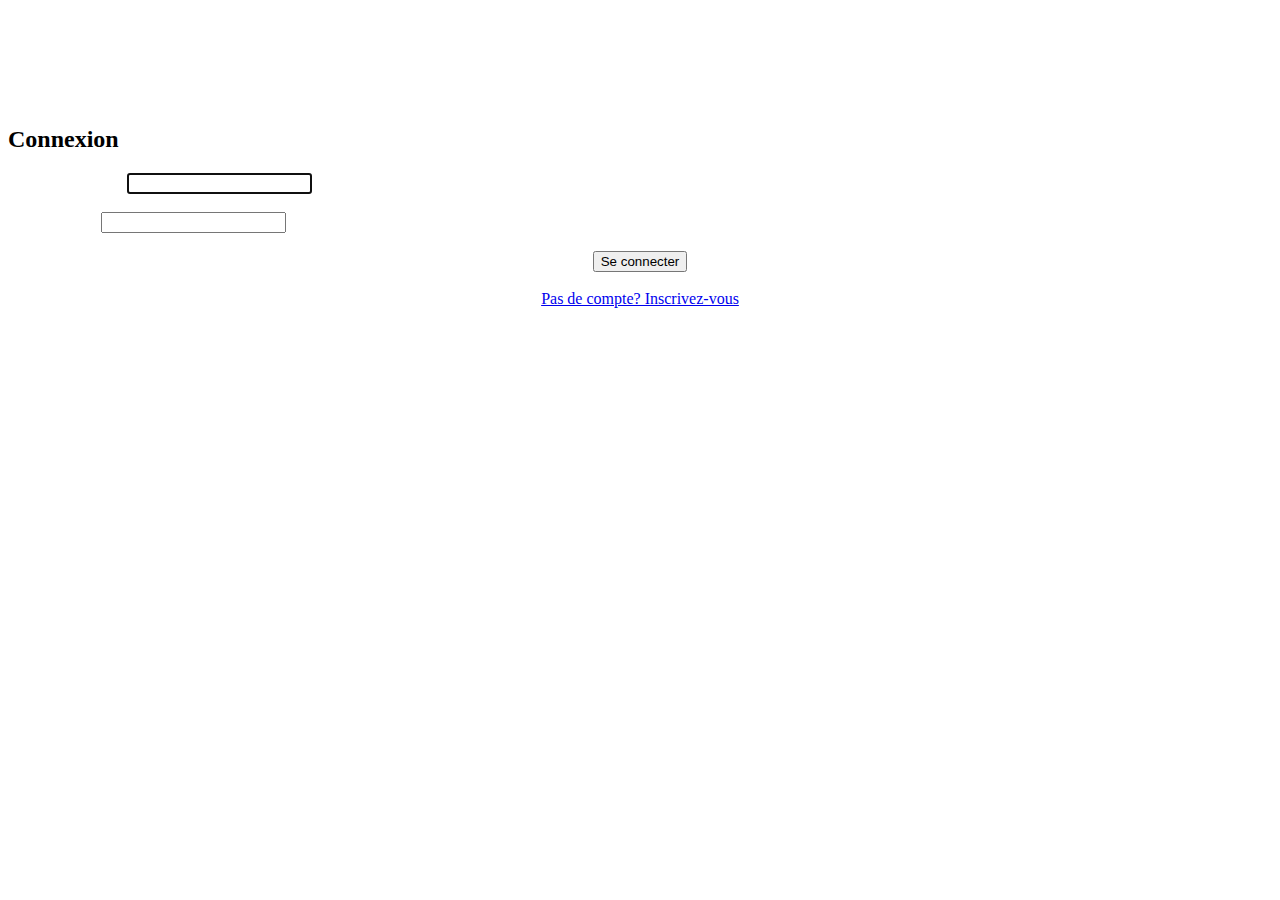
<file: src/views/login/index.html>
<!DOCTYPE html>
<html lang="fr" data-bs-theme="dark">
<head>
    <meta charset="UTF-8">
    <title>Login</title>
    <script src="https://ajax.googleapis.com/ajax/libs/jquery/3.6.4/jquery.min.js"></script>
    <link href="https://cdn.jsdelivr.net/npm/bootstrap@5.3.0/dist/css/bootstrap.min.css"
          rel="stylesheet"
          integrity="sha384-9ndCyUaIbzAi2FUVXJi0CjmCapSmO7SnpJef0486qhLnuZ2cdeRhO02iuK6FUUVM"
          crossorigin="anonymous">
    <link rel="stylesheet" href="https://cdn.jsdelivr.net/npm/bootstrap-icons@1.10.5/font/bootstrap-icons.css">
    <link rel="stylesheet" href="./style.css">
</head>
<body>
    <div class="container">
        <h2>Connexion</h2>
        <div class="card rounded-4">
            <div class="card-body">
                <form id="login-form" action="javascript:void 0">
                    <div class="form-group">
                        <label for="username">Nom d'utilisateur:</label>
                        <input id="username" class="form-control" type="text" autocomplete="username" autofocus required>
                    </div>
                    <br>
                    <div class="signup-field" style="display: none">
                        <label for="email">Courriel:</label>
                        <input id="email" type="email" class="form-control" pattern="[a-z0-9._%+\-]+@[a-z0-9.\-]+\.[a-z]{2,}$" autocomplete="email" >
                        <br>
                    </div>
                    <div class="form-group">
                        <label for="password" class="sr-only">Mot de passe:</label>
                        <input id="password" class="form-control" type="password" autocomplete="current-password" required>
                    </div>
                    <div class="signup-field" style="display: none">
                        <br>
                        <label for="confirm" class="sr-only">Confirmez le mot de passe:</label>
                        <input id="confirm" class="form-control" type="password" autocomplete="new-password">
                    </div>
                    <div id="error">
                    </div>
                    <br>
                    <div class="action-row">
                        <button id="main-action" class="btn btn-primary rounded-pill" type="submit">Se connecter</button>
                    </div><br>
                    <div class="action-row">
                        <a id="alt-action" class="btn btn-secondary rounded-pill" href="javascript:void 0">Pas de compte? Inscrivez-vous</a>
                    </div>
                </form>
            </div>
        </div>
    </div>
<script src="https://cdn.jsdelivr.net/npm/bootstrap@5.3.0/dist/js/bootstrap.bundle.min.js"
        integrity="sha384-geWF76RCwLtnZ8qwWowPQNguL3RmwHVBC9FhGdlKrxdiJJigb/j/68SIy3Te4Bkz"
        crossorigin="anonymous"></script>
<script src="./index.js"></script>
</body>
</html>
</file>
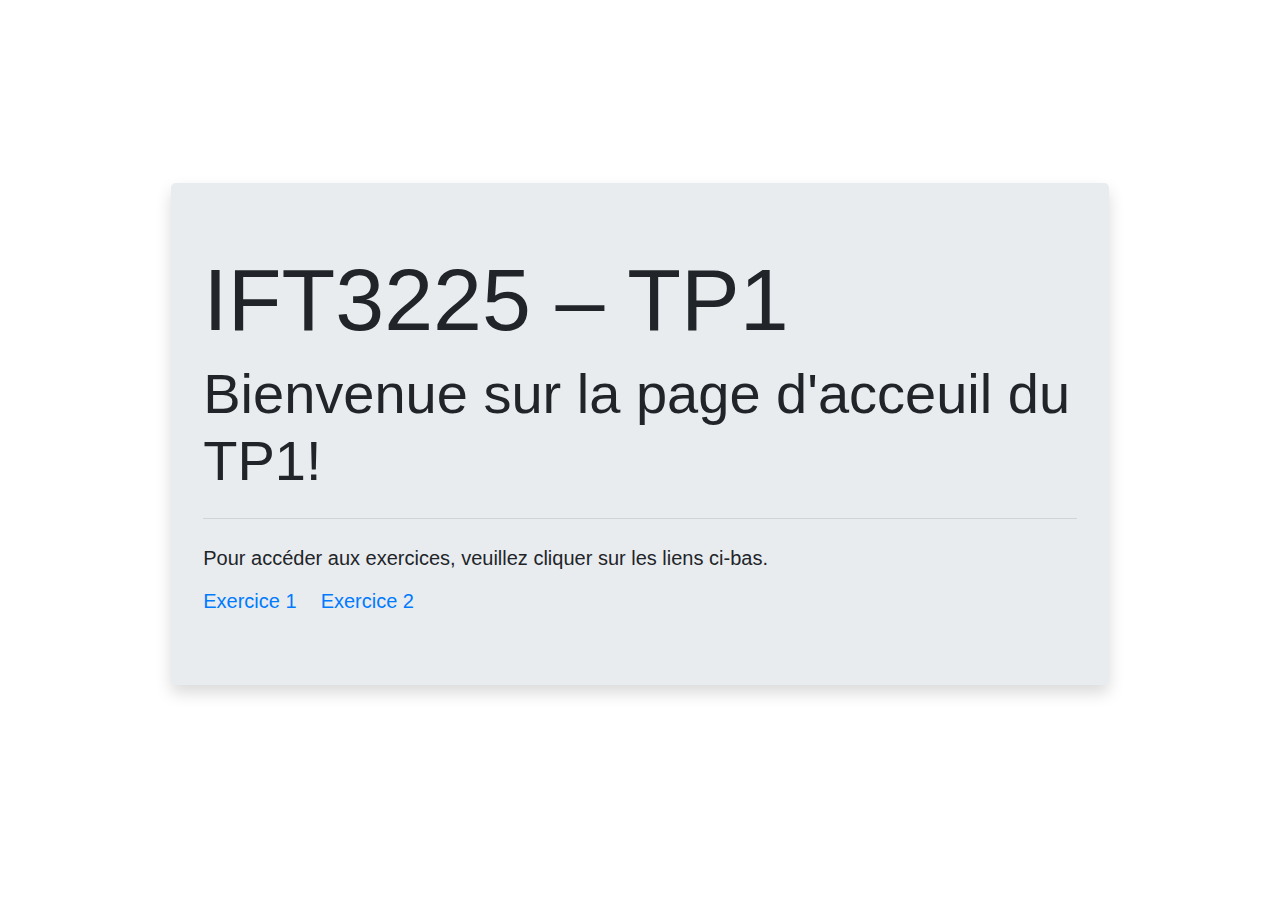
<file: TP1/app/src/index.html>
<!DOCTYPE html>
<html lang="en">
<head>
    <meta charset="UTF-8">
    <title>Accueil</title>
    <link
      rel="stylesheet"
      href="https://cdn.jsdelivr.net/npm/bootstrap@4.3.1/dist/css/bootstrap.min.css"
      integrity="sha384-ggOyR0iXCbMQv3Xipma34MD+dH/1fQ784/j6cY/iJTQUOhcWr7x9JvoRxT2MZw1T"
      crossorigin="anonymous"
    >
</head>
<body>
<div class="container-fluid vh-100 d-flex align-items-center justify-content-center">
    <div class="jumbotron w-75 shadow">
        <h1 class="display-2">IFT3225 &#8211 TP1</h1>
        <h2 class="display-4">Bienvenue sur la page d'acceuil du TP1!</h2>
        <hr class="my-4">
        <p class="lead">Pour accéder aux exercices, veuillez cliquer sur les liens ci-bas.</p>
        <div class="nav justify-content-start">
            <a class="nav-item mr-4" href="/pages/form.html" role="button"><h5>Exercice 1</h5></a>
            <a class="nav-item" href="/pages/chat.html" role="button"><h5>Exercice 2</h5></a>
        </div>
    </div>
</div>
</body>
</html>
</file>
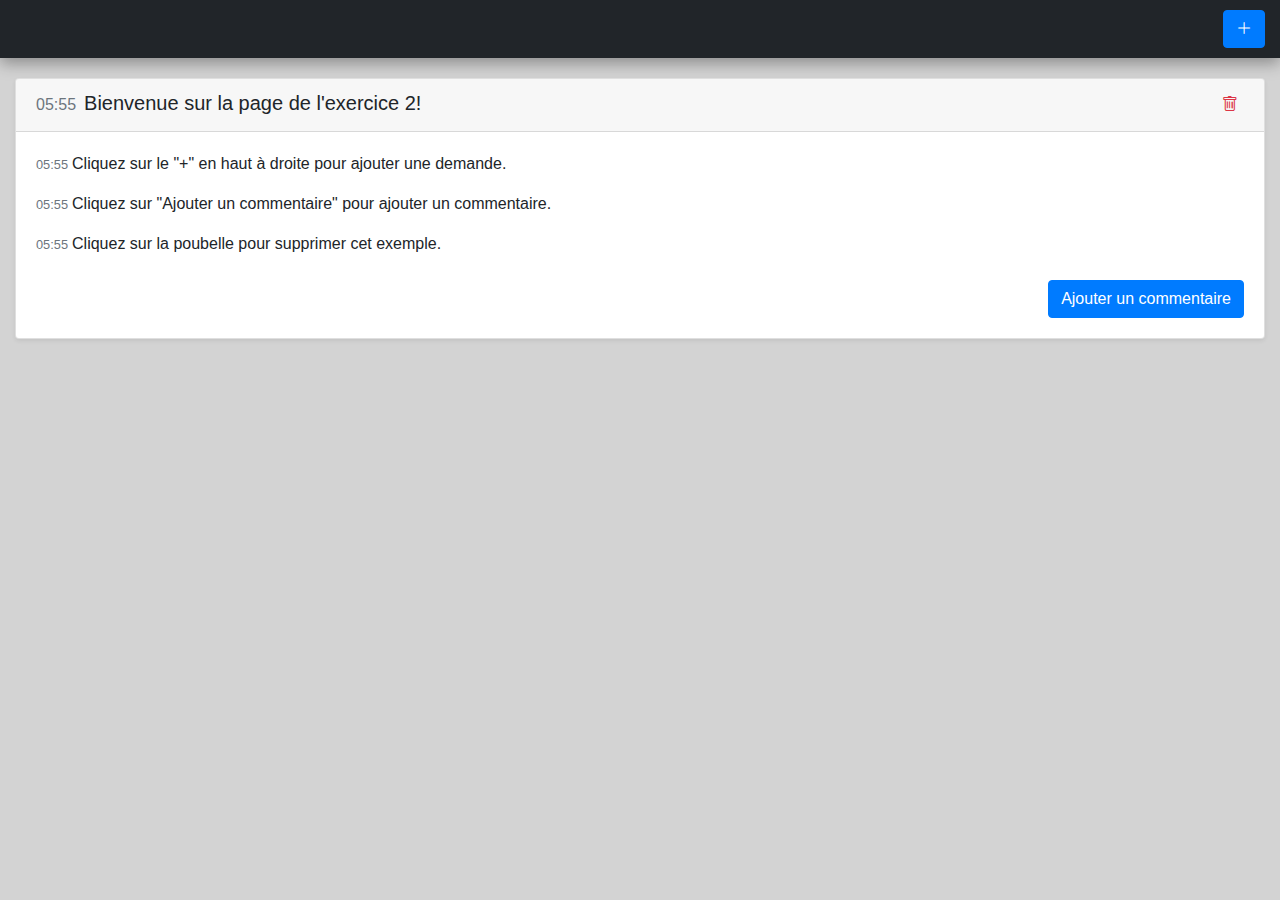
<file: TP1/app/src/pages/chat.html>
<!-- Exercise 2: Chat Box -->
<!DOCTYPE html>
<html lang="en">
<head>
    <meta charset="UTF-8">
    <title>Exercice 2</title>
    <script src="https://ajax.googleapis.com/ajax/libs/jquery/3.6.4/jquery.min.js"></script>
    <link
      rel="stylesheet"
      href="https://cdn.jsdelivr.net/npm/bootstrap@4.3.1/dist/css/bootstrap.min.css"
      integrity="sha384-ggOyR0iXCbMQv3Xipma34MD+dH/1fQ784/j6cY/iJTQUOhcWr7x9JvoRxT2MZw1T"
      crossorigin="anonymous"
    >
    <link rel="stylesheet" href="https://cdn.jsdelivr.net/npm/bootstrap-icons@1.10.5/font/bootstrap-icons.css">
    <link rel="stylesheet" href="../styles/chat.css">
</head>
<body>
<div class="main">
    <div class="action-row">
        <button type="button" id="name-add" class="btn btn-primary">
            <i class="bi bi-plus-lg"></i>
        </button>
        <form id="name-form" class="needs-validation" novalidate style="display: none">
            <div class="input-group mr-2">
                <input type="text" id="name-input" class="form-control" placeholder="Entrez votre nom" required>
                <div class="input-group-append">
                    <button type="reset" id="name-reset" class="btn btn-secondary">
                        <i class="bi bi-arrow-clockwise"></i>
                    </button>
                </div>
            </div>
            <button type="button" id="name-cancel" class="btn btn-danger mr-2">Annuler</button>
            <button type="button" id="name-confirm" class="btn btn-primary">Confirmer</button>
        </form>
    </div>
    <div id="thread-container" class="container-fluid">
    </div>
</div>
<script src="../scripts/chat.js"></script>
</body>
</html>
</file>
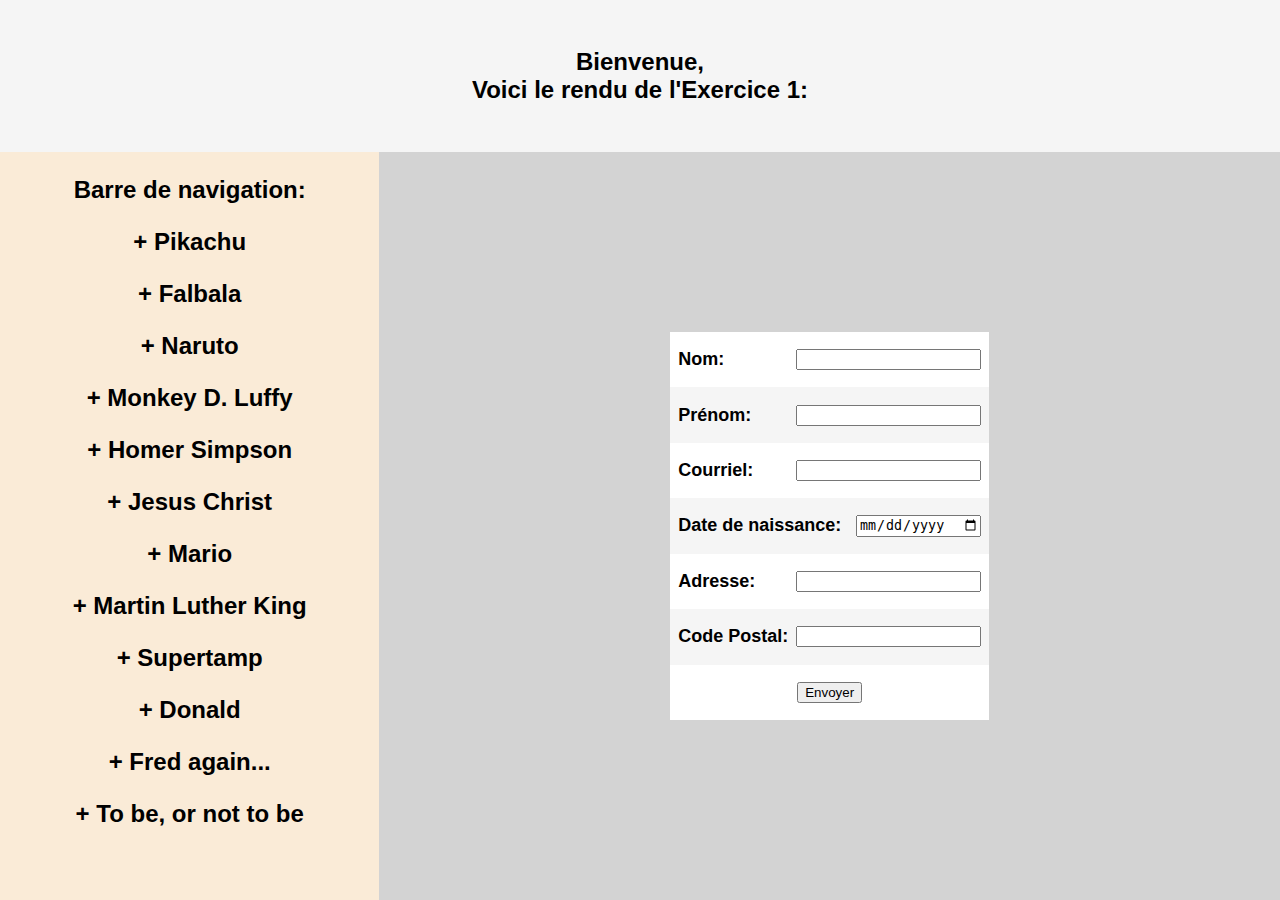
<file: TP1/app/src/pages/form.html>
<!-- Exercise 1: Form -->
<!DOCTYPE html>
<html lang="en">
<head>
  <meta charset="UTF-8">
  <title>Exercice 1</title>
  <link rel="stylesheet" href="../styles/form.css">
</head>
<body>
<div class="grid-container">
  <div class="en-tete">
    <p>Bienvenue,<br>Voici le rendu de l'Exercice 1:</p>
  </div>
  <div class="barre-de-nav">
    <p>Barre de navigation:</p>
    <p> + Pikachu</p>
    <p> + Falbala</p>
    <p> + Naruto</p>
    <p> + Monkey D. Luffy</p>
    <p> + Homer Simpson</p>
    <p> + Jesus Christ</p>
    <p> + Mario</p>
    <p> + Martin Luther King</p>
    <p> + Supertamp</p>
    <p> + Donald</p>
    <p> + Fred again...</p>
    <p> + To be, or not to be</p>
  </div>
  <div class="contenu">
    <form>
      <div>
        <label for="lastName">Nom:</label>
        <input id="lastName" type="text" autocomplete="family-name" required>
      </div>

      <div>
        <label for="firstName">Prénom:</label>
        <input id="firstName" type="text" autocomplete="given-name" required>
      </div>

      <div>
        <label for="email">Courriel:</label>
        <input id="email" type="email" autocomplete="email" required>
      </div>

      <div class="age-container">
        <div>
          <label for="dob">Date de naissance:</label>
          <input id="dob" type="date" onchange="getAge(this.value)" autocomplete="bday" required>
        </div>
        <output id="age"></output>
      </div>

      <div>
        <label for="address">Adresse:</label>
        <input type="text" id="address" autocomplete="street-address" required>
      </div>

      <div>
        <label for="postcode">Code Postal:</label>
        <input
          type="text"
          id="postcode"
          pattern="([a-zA-Z]\d){3}"
          title="Le code postal doit &#234tre de la forme &#34A#A #A#&#34"
          autocomplete="postal-code"
          required
        >
      </div>

      <div>
        <button type="submit" id="submit">Envoyer</button>
      </div>
    </form>
  </div>
</div>
<script>
  document.getElementById('postcode').addEventListener('focusout', function () {
    this.value = this.value.replace(/\s/g,'');
  })

  function getAge(dateString) {
    if (!dateString) {
      document.getElementById('age').innerHTML = '';
      return;
    }
    const timeNow = new Date();
    const timeBirth = new Date(dateString);
    timeBirth.setMinutes(timeBirth.getMinutes() + timeBirth.getTimezoneOffset());

    const present = parseDate(timeNow);
    const birth = parseDate(timeBirth);
    const age = present.month > birth.month ?
      present.year - birth.year :
      present.day >= birth.day ?
        present.year - birth.year :
        present.year - birth.year - 1;
    document.getElementById('age').innerHTML = '&#194ge: ' + age;
  }

  const parseDate = (date) => {
    return {
      year: date.getFullYear(),
      month: date.getMonth(),
      day: date.getDate(),
    };
  };
</script>
</body>
</html>
</file>
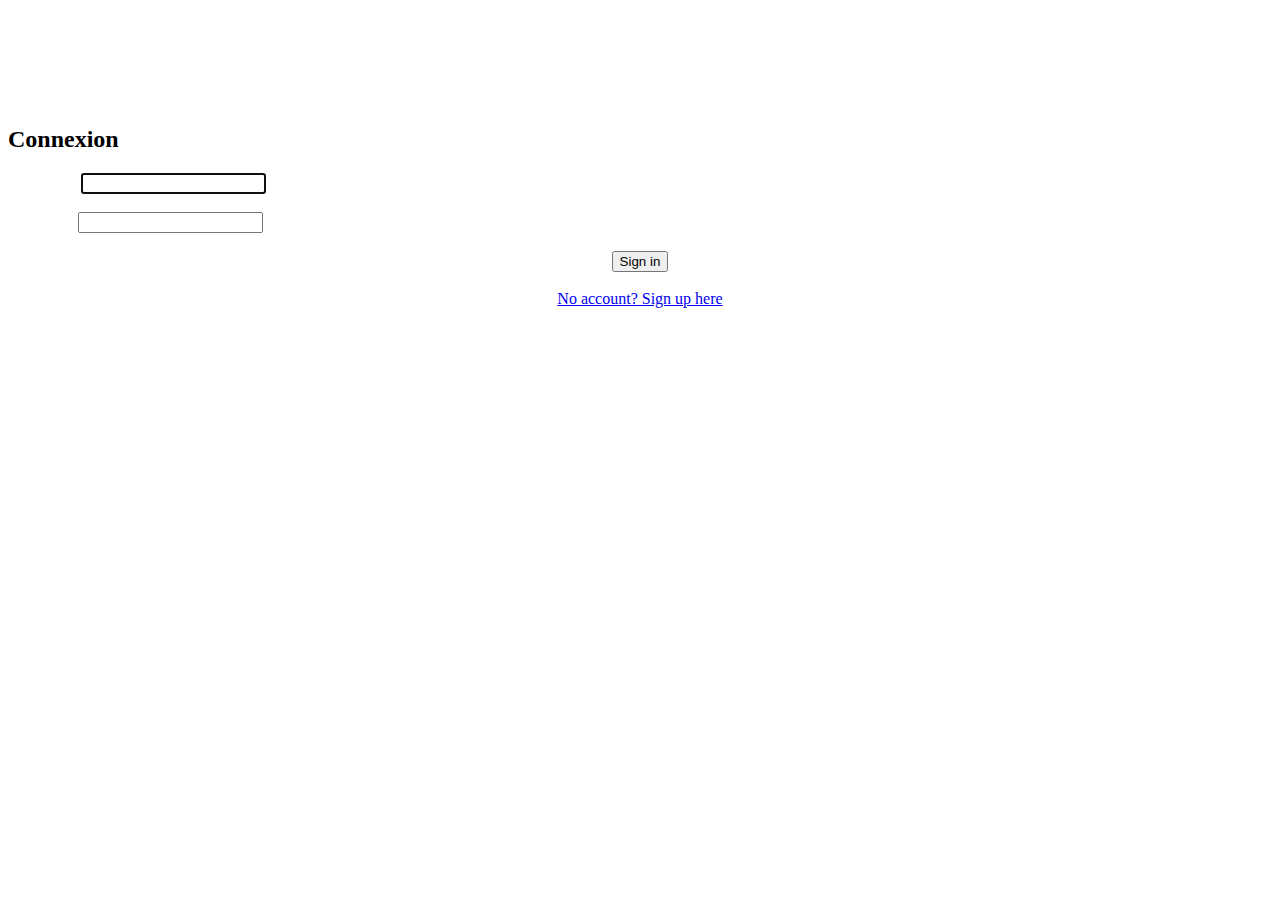
<file: TP2/src/views/login/login.html>
<!DOCTYPE html>
<html lang="en" data-bs-theme="dark">
<head>
    <meta charset="UTF-8">
    <title>Login</title>
    <script src="https://ajax.googleapis.com/ajax/libs/jquery/3.6.4/jquery.min.js"></script>
    <link href="https://cdn.jsdelivr.net/npm/bootstrap@5.3.0/dist/css/bootstrap.min.css"
          rel="stylesheet"
          integrity="sha384-9ndCyUaIbzAi2FUVXJi0CjmCapSmO7SnpJef0486qhLnuZ2cdeRhO02iuK6FUUVM"
          crossorigin="anonymous">
    <link rel="stylesheet" href="https://cdn.jsdelivr.net/npm/bootstrap-icons@1.10.5/font/bootstrap-icons.css">
    <link rel="stylesheet" href="./login.css">
</head>
<body>
    <div class="container">
        <h2>Connexion</h2>
        <div class="card rounded-4">
            <div class="card-body">
                <form id="login-form" action="javascript:void 0">
                    <div class="form-group">
                        <label for="username">Username:</label>
                        <input id="username" class="form-control" type="text" autocomplete="username" autofocus required>
                    </div>
                    <br>
                    <div class="signup-field" style="display: none">
                        <label for="email">Email:</label>
                        <input id="email" class="form-control" type="email" pattern="[a-z0-9._%+\-]+@[a-z0-9.\-]+\.[a-z]{2,}$" autocomplete="email">
                        <br>
                    </div>
                    <div class="form-group">
                        <label for="password" class="sr-only">Password:</label>
                        <input id="password" class="form-control" type="password" autocomplete="current-password" required>
                    </div>
                    <div class="signup-field" style="display: none">
                        <br>
                        <label for="confirm" class="sr-only">Confirm password:</label>
                        <input id="confirm" class="form-control" type="password" autocomplete="new-password">
                    </div>
                    <div id="error">
                    </div>
                    <br>
                    <div class="action-row">
                        <button id="main-action" class="btn btn-primary rounded-pill" type="submit">Sign in</button>
                    </div><br>
                    <div class="action-row">
                        <a id="alt-action" class="btn btn-secondary rounded-pill" href="javascript:void 0">No account? Sign up here</a>
                    </div>
                </form>
            </div>
        </div>
    </div>
<script src="https://cdn.jsdelivr.net/npm/bootstrap@5.3.0/dist/js/bootstrap.bundle.min.js"
        integrity="sha384-geWF76RCwLtnZ8qwWowPQNguL3RmwHVBC9FhGdlKrxdiJJigb/j/68SIy3Te4Bkz"
        crossorigin="anonymous"></script>
<script src="./login.js"></script>
</body>
</html>
</file>
<file: src/views/login/style.css>
h2 {
    margin-top: 10%;
}

form div {
    color: white;
}

.action-row {
    display: flex;
    flex-direction: row;
    justify-content: center;
}

#error {
    color: red;
}
</file>
<file: TP1/app/src/styles/chat.css>
.main {
    width: 100vw;
    height: 100vh;
    background-color: lightgray;
    display: flex;
    flex-direction: column;
}

.action-row {
    width: 100%;
    display: flex;
    flex-direction: row-reverse;
    padding: 10px 15px;
    background-color: #212529;
    box-shadow: rgba(0, 0, 0, 0.35) 0 5px 15px;
}

#name-form {
    width: 100%;
    display: flex;
}
@media screen and (min-width: 768px) {
    #name-form {
        max-width: 720px;
    }
}

#thread-container {
    flex: 1;
    padding: 20px 15px 0 15px;
    overflow: auto;
}

.thread {
    margin-bottom: 20px;
}

.thread-header {
    display: flex;
    flex-direction: row;
    align-items: flex-start;
}
.thread-header > h6 {
    padding-top: 0.63em;
}

.thread-delete {
    margin-left: auto;
    padding: 0;
    width: 28px;
    height: 28px;
    border: none;
}

.comment {
    display: flex;
    flex-direction: row;
    align-items: flex-start;
    margin-bottom: 1em;
}
.comment > small {
    padding-top: 0.27em;
}
.comment:last-child {
    margin-bottom: 1.5rem !important;
}

.thread-footer {
    display: flex;
    flex-direction: column;
    align-items: flex-end;
}

.comment-form {
    width: 100%;
}

.comment-actions {
    display: flex;
    flex-direction: row;
    justify-content: flex-end;
}
</file>
<file: TP1/app/src/styles/form.css>
@import "styles.css";

body {
    font-family: Arial, Helvetica, sans-serif;
    font-weight: bold;
    font-size: x-large;
    text-align: center;
    margin: 0;
    background-color: lightgray;
}

.grid-container {
    width: 100vw;
    height: 100vh;
    display: grid;
    grid-template-areas:
    "header header header header header"
    "sidebar content content content content";
}

.en-tete {
    display: flex;
    flex-direction: column;
    justify-content: center;
    grid-area: header;
    background-color: whitesmoke;
}

.barre-de-nav {
    grid-area: sidebar;
    background-color:antiquewhite;
}

.contenu {
    padding: 20%;
    display: flex;
    flex-direction: column;
    align-items: center;
    grid-area: content;
}

label {
    padding-right: 8px;
}

form {
    height: 100%;
    width: fit-content;
    display: grid;
    grid-template-rows: auto;
}
form > div {
    font-size: large;
    text-align: left;
    padding: 0 8px;
    display: flex;
    align-items: center;
    justify-content: space-between;
    background-color: white;
}
form > div:nth-child(2n) {
    background-color: whitesmoke;
}
form > div:last-child {
    justify-content: center;
}

.age-container {
    display: flex;
    flex-direction: column;
    align-items: stretch;
    justify-content: center;
}
.age-container > div {
    display: flex;
    align-items: center;
    justify-content: space-between;
}

button {
    text-align: center;
}
</file>
<file: TP2/src/views/login/login.css>
h2 {
    margin-top: 10%;
}

form div {
    color: white;
}

.action-row {
    display: flex;
    flex-direction: row;
    justify-content: center;
}

#error {
    color: red;
}
</file>
